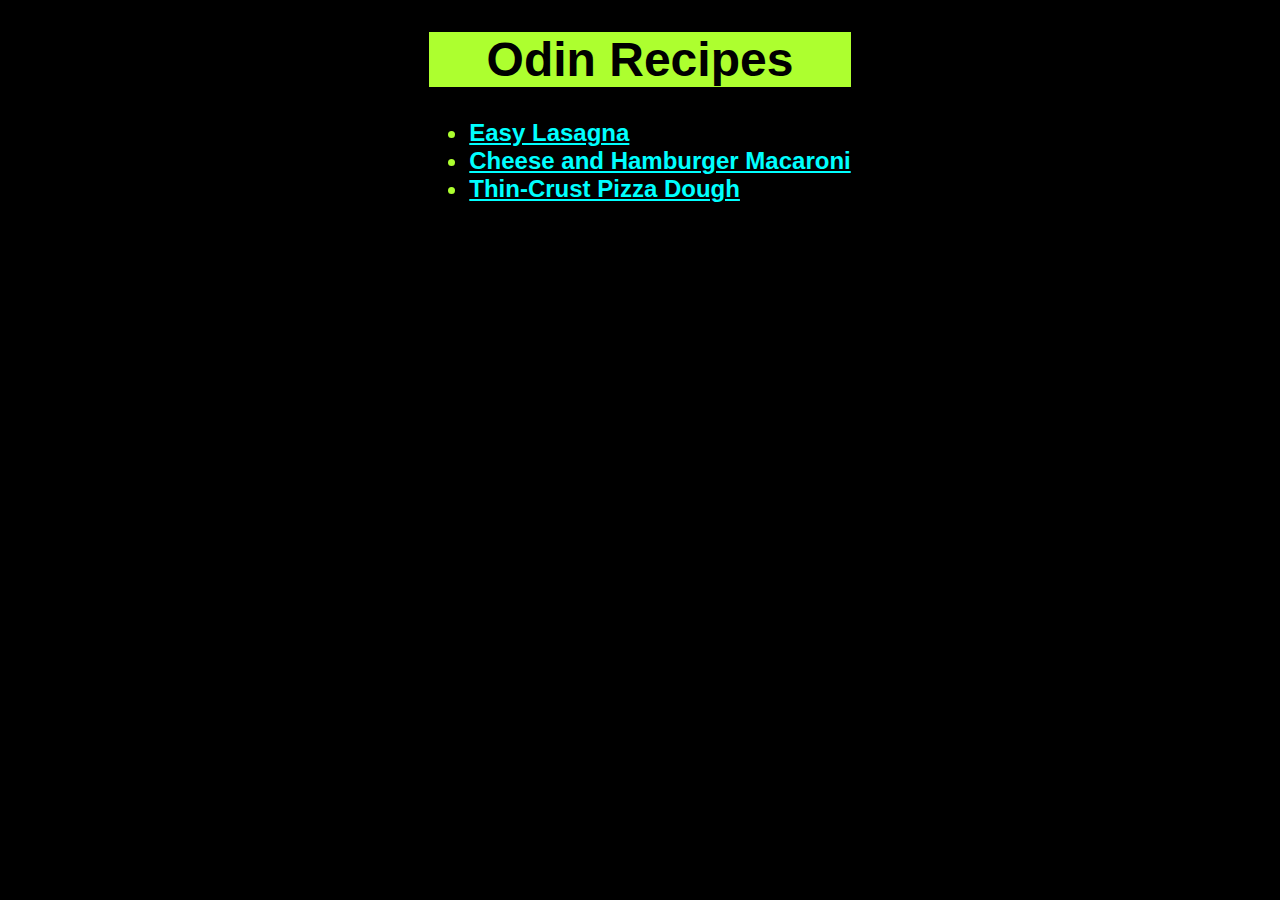
<file: index.html>
<!doctype html>
<html lang="en">

<head>
  <meta charset="UTF-8" />
  <meta name="viewport" content="width=device-width, initial-scale=1.0" />
  <link rel="stylesheet" href="styles.css">
  <title>Document</title>
</head>

<body>
  <div>
    <h1 id="title">Odin Recipes</h1>

    <ul id="recipes">
      <li><a href="recipes/easy-lasagna.html">Easy Lasagna</a></li>
      <li>
        <a href="recipes/cheese-and-hamburger-macaroni.html">Cheese and Hamburger Macaroni</a>
      </li>
      <li>
        <a href="recipes/thin-crust-pizza-dough.html">Thin-Crust Pizza Dough</a>
      </li>
    </ul>
  </div>
</body>

</html>
</file>
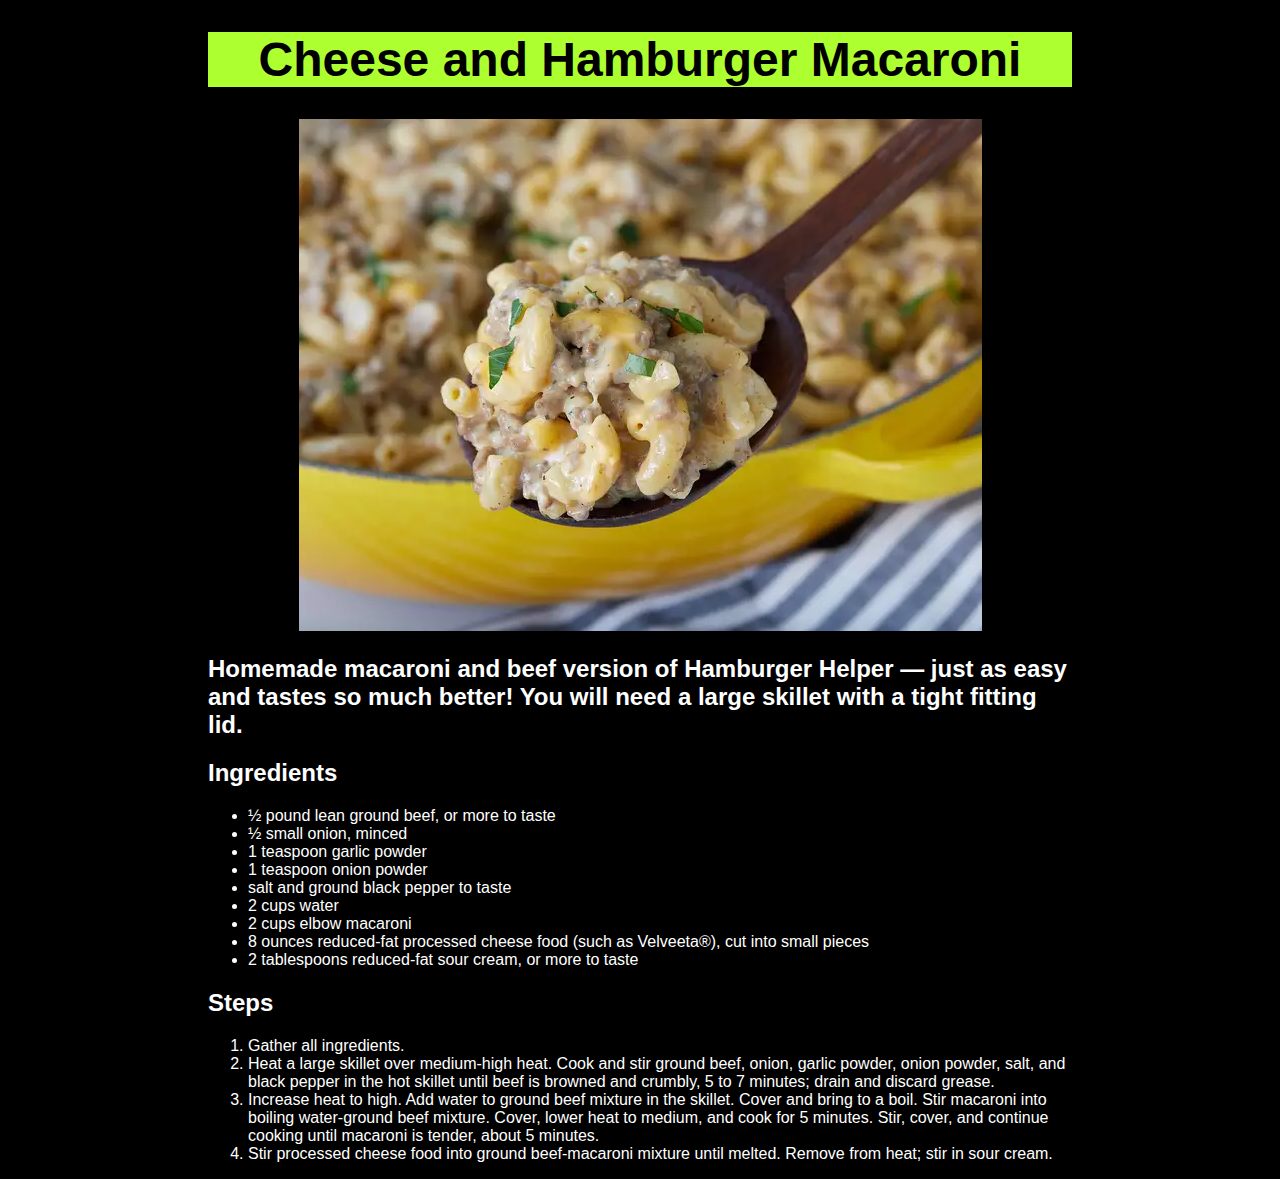
<file: recipes/cheese-and-hamburger-macaroni.html>
<!doctype html>
<html lang="en">

<head>
  <meta charset="UTF-8" />
  <meta name="viewport" content="width=device-width, initial-scale=1.0" />
  <link rel="stylesheet" href="../styles.css">
  <title>Document</title>
</head>

<body>
  <div id="body">
    <h1 id="title">Cheese and Hamburger Macaroni</h1>
    <div>
      <img src="cheese-and-hamburger-macaroni.png" />
    </div>
    <h2>
      Homemade macaroni and beef version of Hamburger Helper — just as easy and
      tastes so much better! You will need a large skillet with a tight fitting
      lid.
    </h2>
    <div>
      <h2>Ingredients</h2>
      <ul>
        <li>½ pound lean ground beef, or more to taste</li>
        <li>½ small onion, minced</li>
        <li>1 teaspoon garlic powder</li>
        <li>1 teaspoon onion powder</li>
        <li>salt and ground black pepper to taste</li>
        <li>2 cups water</li>
        <li>2 cups elbow macaroni</li>
        <li>
          8 ounces reduced-fat processed cheese food (such as Velveeta®), cut
          into small pieces
        </li>
        <li>2 tablespoons reduced-fat sour cream, or more to taste</li>
      </ul>
      <h2>Steps</h2>
      <ol>
        <li>Gather all ingredients.</li>
        <li>
          Heat a large skillet over medium-high heat. Cook and stir ground beef,
          onion, garlic powder, onion powder, salt, and black pepper in the hot
          skillet until beef is browned and crumbly, 5 to 7 minutes; drain and
          discard grease.
        </li>
        <li>
          Increase heat to high. Add water to ground beef mixture in the skillet.
          Cover and bring to a boil. Stir macaroni into boiling water-ground beef
          mixture. Cover, lower heat to medium, and cook for 5 minutes. Stir,
          cover, and continue cooking until macaroni is tender, about 5 minutes.
        </li>
        <li>
          Stir processed cheese food into ground beef-macaroni mixture until
          melted. Remove from heat; stir in sour cream.
        </li>
      </ol>
    </div>
  </div>
</body>

</html>
</file>
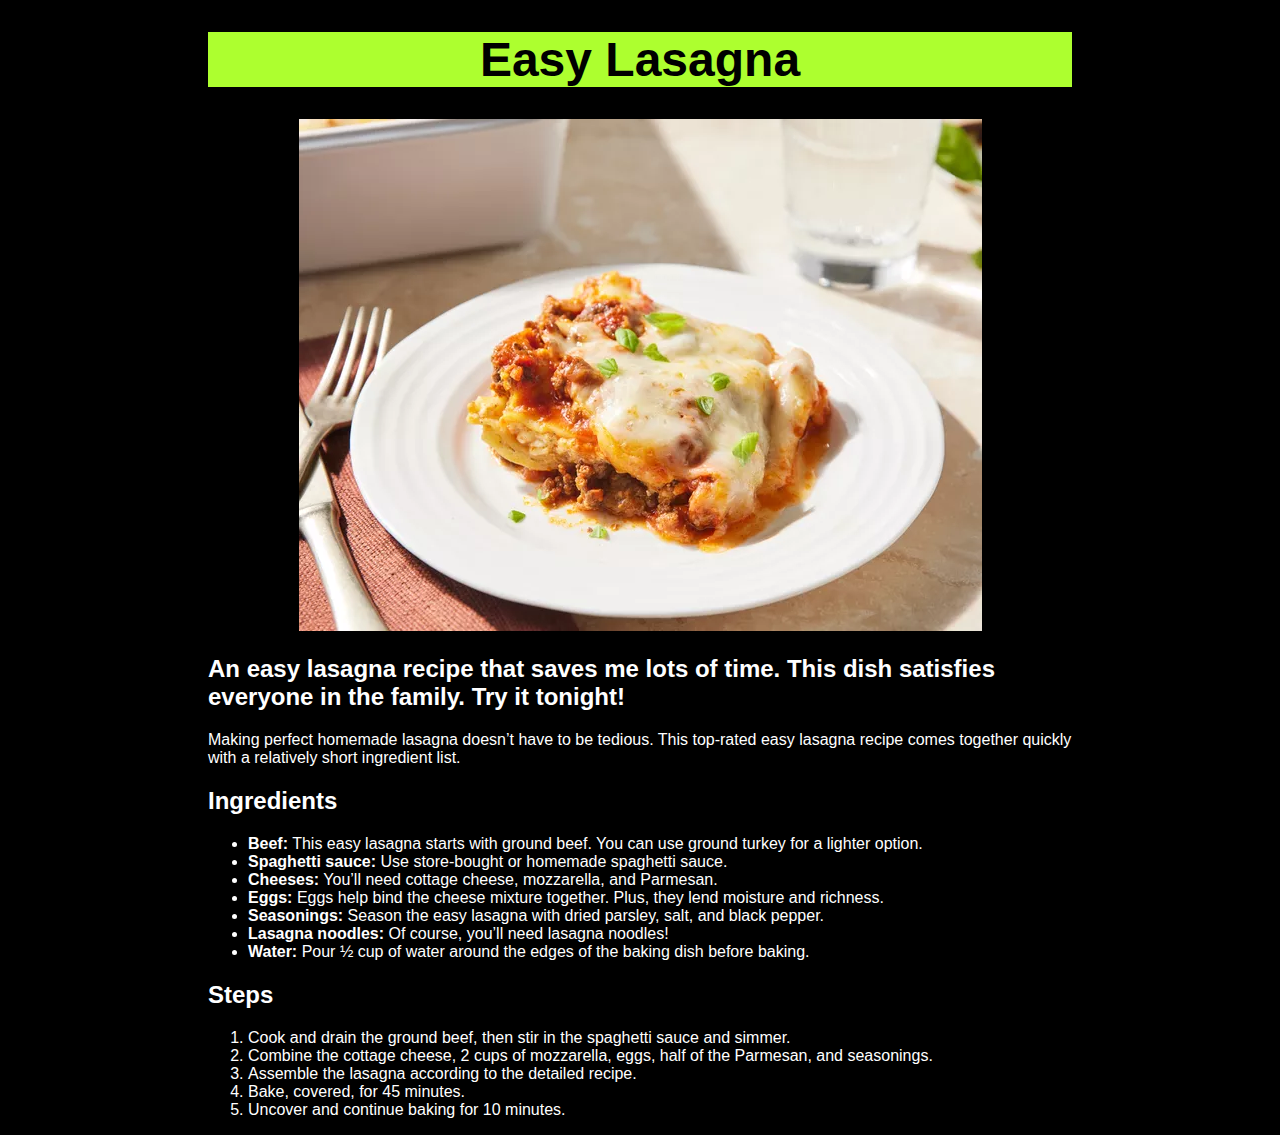
<file: recipes/easy-lasagna.html>
<!DOCTYPE html>
<html lang="en">

<head>
    <meta charset="UTF-8">
    <meta name="viewport" content="width=device-width, initial-scale=1.0">
    <link rel="stylesheet" href="../styles.css">
    <title>Document</title>
</head>

<body>
    <div id="body">
        <h1 id="title">Easy Lasagna</h1>
        <div>
            <img src="easy-lasagna.png" alt="Picture of easy lasagna dish">
        </div>
        <h2>An easy lasagna recipe that saves me lots of time. This dish satisfies everyone in the family. Try it
            tonight!
        </h2>
        <p>Making perfect homemade lasagna doesn’t have to be tedious. This top-rated easy lasagna recipe comes together
            quickly with a relatively short ingredient list. </p>
        <h2>Ingredients</h3>
            <ul>
                <li><strong>Beef:</strong> This easy lasagna starts with ground beef. You can use ground turkey for a
                    lighter option.</li>
                <li><strong>Spaghetti sauce:</strong> Use store-bought or homemade spaghetti sauce.</li>
                <li><strong>Cheeses:</strong> You’ll need cottage cheese, mozzarella, and Parmesan.</li>
                <li><strong>Eggs:</strong> Eggs help bind the cheese mixture together. Plus, they lend moisture and
                    richness.</li>
                <li><strong>Seasonings:</strong> Season the easy lasagna with dried parsley, salt, and black pepper.
                </li>
                <li><strong>Lasagna noodles:</strong> Of course, you’ll need lasagna noodles!</li>
                <li><strong>Water:</strong> Pour ½ cup of water around the edges of the baking dish before baking. </li>
            </ul>
            <h2>Steps</h2>
            <ol>
                <li>Cook and drain the ground beef, then stir in the spaghetti sauce and simmer.</li>
                <li>Combine the cottage cheese, 2 cups of mozzarella, eggs, half of the Parmesan, and seasonings.</li>
                <li>Assemble the lasagna according to the detailed recipe.</li>
                <li>Bake, covered, for 45 minutes. </li>
                <li>Uncover and continue baking for 10 minutes. </li>
            </ol>
    </div>
</body>

</html>
</file>
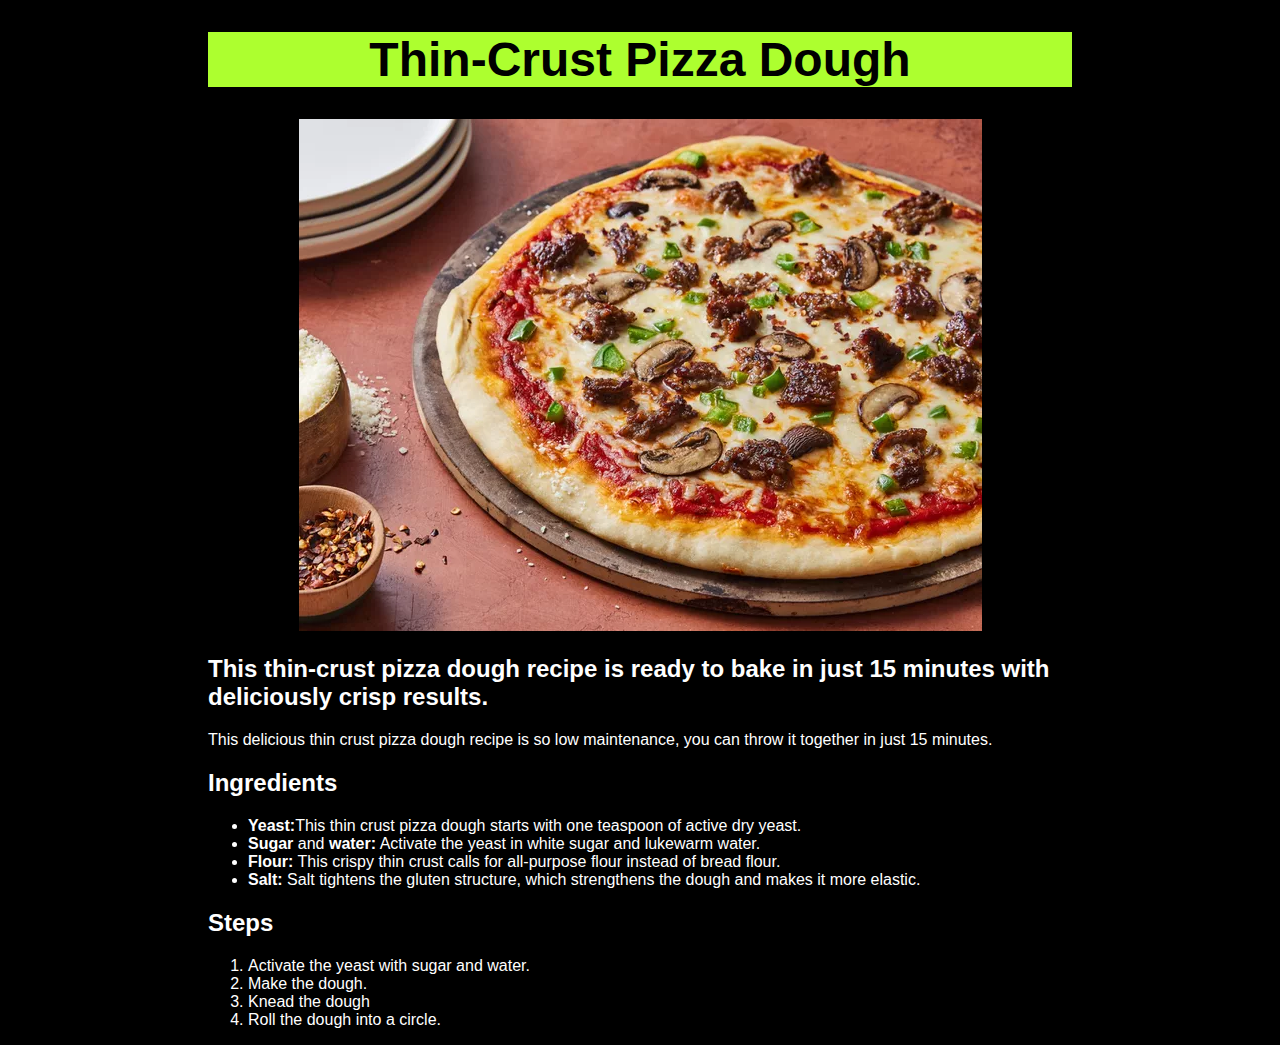
<file: recipes/thin-crust-pizza-dough.html>
<!doctype html>
<html lang="en">

<head>
  <meta charset="UTF-8" />
  <meta name="viewport" content="width=device-width, initial-scale=1.0" />
  <link rel="stylesheet" href="../styles.css">
  <title>Document</title>
</head>

<body>
  <div id="body">
    <h1 id="title">Thin-Crust Pizza Dough</h1>
    <div>
      <img src="thin-crust-pizza-dough.png" />
    </div>
    <h2>
      This thin-crust pizza dough recipe is ready to bake in just 15 minutes
      with deliciously crisp results.
    </h2>
    <p>
      This delicious thin crust pizza dough recipe is so low maintenance, you
      can throw it together in just 15 minutes.
    </p>
    <h2>Ingredients</h2>
    <ul>
      <li>
        <strong>Yeast:</strong>This thin crust pizza dough starts with one
        teaspoon of active dry yeast.
      </li>
      <li>
        <strong>Sugar</strong> and <strong>water:</strong> Activate the yeast in
        white sugar and lukewarm water.
      </li>
      <li>
        <strong>Flour:</strong> This crispy thin crust calls for all-purpose
        flour instead of bread flour.
      </li>
      <li>
        <strong>Salt:</strong> Salt tightens the gluten structure, which
        strengthens the dough and makes it more elastic.
      </li>
    </ul>
    <h2>Steps</h2>
    <ol>
      <li>Activate the yeast with sugar and water.</li>
      <li>Make the dough.</li>
      <li>Knead the dough</li>
      <li>Roll the dough into a circle.</li>
    </ol>
  </div>
</body>

</html>
</file>
<file: styles.css>
body {
    background-color: black;
}

h1,
h2,
p,
ul,
ol {
    color: white;
    font-family: Verdana, Arial, sans-serif;
}

div {
    max-width: fit-content;
    margin-left: auto;
    margin-right: auto;
}

div#body {
    max-width: fit-content;
    margin-left: 200px;
    margin-right: 200px;
}

#title {
    background-color: greenyellow;
    color: black;
    font-size: 48px;
    font-weight: 800;
    text-align: center;
}

#recipes {
    color: greenyellow;
    font-size: 24px;
    font-weight: 700;
    width: fit-content;
}

a:link {
    color: aqua;
}

a:visited {
    color: rebeccapurple;
}

a:hover {
    color: greenyellow
}
</file>
